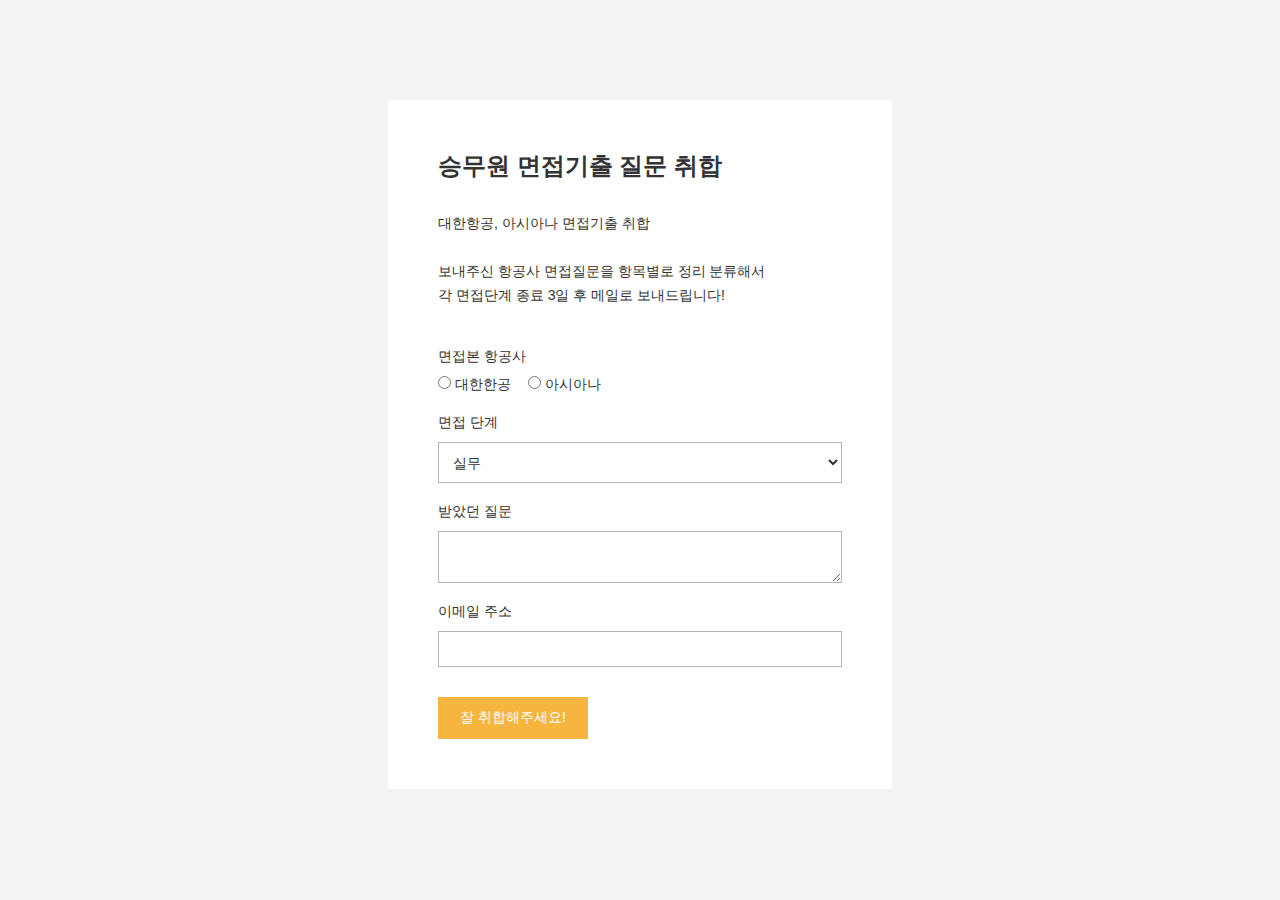
<file: index.html>
<!DOCTYPE html>
<html>
<head>
    <meta charset="utf-8">
    <meta name="viewport" content="initial-scale=1.0,maximum-scale=1.0,minimum-scale=1.0,user-scalable=yes,width=device-width,height=device-height" />
    <meta http-equiv="X-UA-Compatible" content="ie=edge">
    <title>AirCrew_면접질문 취합</title>

    <meta name="msapplication-TileColor" content="#da532c">
    <meta name="theme-color" content="#ffffff">
    <link rel="stylesheet" href="style.css">
   <style>
        html, body {background-color: #f4f4f5; padding:0; margin: 0;}
        .form-frame {width: 100%; max-width: 504px; margin: 0 auto; padding: 100px 0;}
		.form-frame .inner {background: #fff; padding: 20px;}
		.form-frame #gggl_subscribe {border:0}
    </style>
</head>

<body>
<div class = "form-frame">
    <div class ="inner">
        <div id ="gggl_subscribe">
            <form action="" method="POST" target="_black" accept-charset="utf-8" class ="" name ="gggl_subscribe_form" id ="" novalidate>
                <h1 class ="gggl_form_title" >승무원 면접기출 질문 취합</h1>
                <p class ="gggl_form_description">
                    대한항공, 아시아나 면접기출 취합
                    <br>
                    <br>
                    보내주신 항공사 면접질문을 항목별로 정리 분류해서 
                    <br>
                    각 면접단계 종료 3일 후 메일로 보내드립니다!
                </p>
                
                <fieldset class = "gggl_form_set">
                    <label for="gggl_company" class = "gggl_form_set_label">
                        면접본 항공사</label>
                        <input type="radio" name="company" value="korean_air"> 
                            <span class = "gggl_form_radio">
                                대한한공
                            </span>
                        <input type="radio" name="company" value="aisana">
                            <span class = "gggl_form_radio">
                                아시아나
                            </span>
                    <div class = "gggl_form_msg_error" id = ""></div>
                </fieldset>

                <fieldset class = "gggl_form_set">
                        <label for="gggl_step" class = "gggl_form_set_label">
                            면접 단계</label>
                        <select class= "gggl_form_select">
                            <option value="1">실무</option>
                            <option value="2">임원</option>
                            <option value="3">최종</option>
                        </select>
                        <div class = "gggl_form_msg_error" id = ""></div>
                </fieldset>


                <fieldset class ="gggl_form_set">
                    <label for="gggl_questions" class ="gggl_form_set_label">
                        받았던 질문
                    </label>
                    <textarea class = "gggl_form_set_input"></textarea>
                    <div class = "gggl_form_msg_error" id =""></div>
                </fieldset>

                <fieldset class = "gggl_form_set">
                        <label for="gggl_email" class = "gggl_form_set_label">
                            이메일 주소</label>
                        <input type ="email" class ="gggl_form_set_input" id="gggl_email" name="email">
                        <div class = "gggl_form_msg_error" id = ""></div>
                </fieldset>

                <fieldset class ="gggl_form_set_submit">
                    <button typle = "submit" class = "gggl_form_submit_button" id ="" style ="background-color: rgb(246,181,62); color: rgb(255,255,255);">잘 취합해주세요!</button>
                </fieldset>
            </form>
        </div>    
    </div>
    <script>
    </script>


    <style>
            @media only screen and (max-width: 800px) {
                .form-frame {padding: 10px 0;}	
                .form-frame .inner {padding: 0;}
        
                #stb_subscribe .stb_form_submit_button {width: 100%;}
            }
    </style>
</div>
</body>


</html>
</file>
<file: style.css>
#gggl_subscribe * {
    margin: 0;
    padding: 0;
    font-family: 'Nanum Gothic', sans-serif;
    font-size: 14px;
    border:0;
    color:#333;
    box-sizing: border-box;
}

#gggl_subscribe {
    width: 100%;
    background-color: #fff;
    border: solid 1px #b4b4b4;
    padding: 30px;
    margin: 0;
    box-sizing: border-box;
}

#gggl_subscribe .gggl_form_title{
    font-size: 24px;
    padding-bottom: 30px;
    color: #333;
}

#gggl_subscribe .gggl_form_description{
    padding-bottom: 40px;
    font-size: 14px;
    line-height: 1.71;
    color: #333;
}

#gggl_subscribe .gggl_form_set{
    padding-bottom: 20px;
    overflow: hidden;
}

#gggl_subscribe .gggl_form_set .gggl_form_set_label{
    padding-bottom: 10px;
    display: block;
}

#gggl_subscribe .gggl_form_set .gggl_form_set_input{
    display: block;
    width: 100%;
    padding: 9px 10px;
    border: solid 1px #b4b4b4;
    background: #fff;
}
#gggl_subscribe .gggl_form_set .gggl_form_radio{
    margin: 0 0 8px 0;
    padding: 0 13px 0 0;
}

#gggl_subscribe select{
    padding: 11px 34px 10px 10px;
}

#gggl_subscribe .gggl_form_set .gggl_form_select{
    position: relative;
    width: 100%;
    z-index: 1;
    background: 0 0;
    border: solid 1px #b4b4b4;
}


#gggl_subscribe .gggl_form_set_submit{
    padding-top: 10px;
}

#gggl_subscribe .gggl_form_submit_button{
    width: auto;
    height: 42px;
    background: #3e81f6;
    color:#fff;
    padding: 0 22px;
    cursor:pointer;
}

#gggl_subscribe .gggl_form_msg_error{
    display: none;
    color: #f95a1f;
    padding: 5px 0;
    font-size: 12px;
}
</file>
